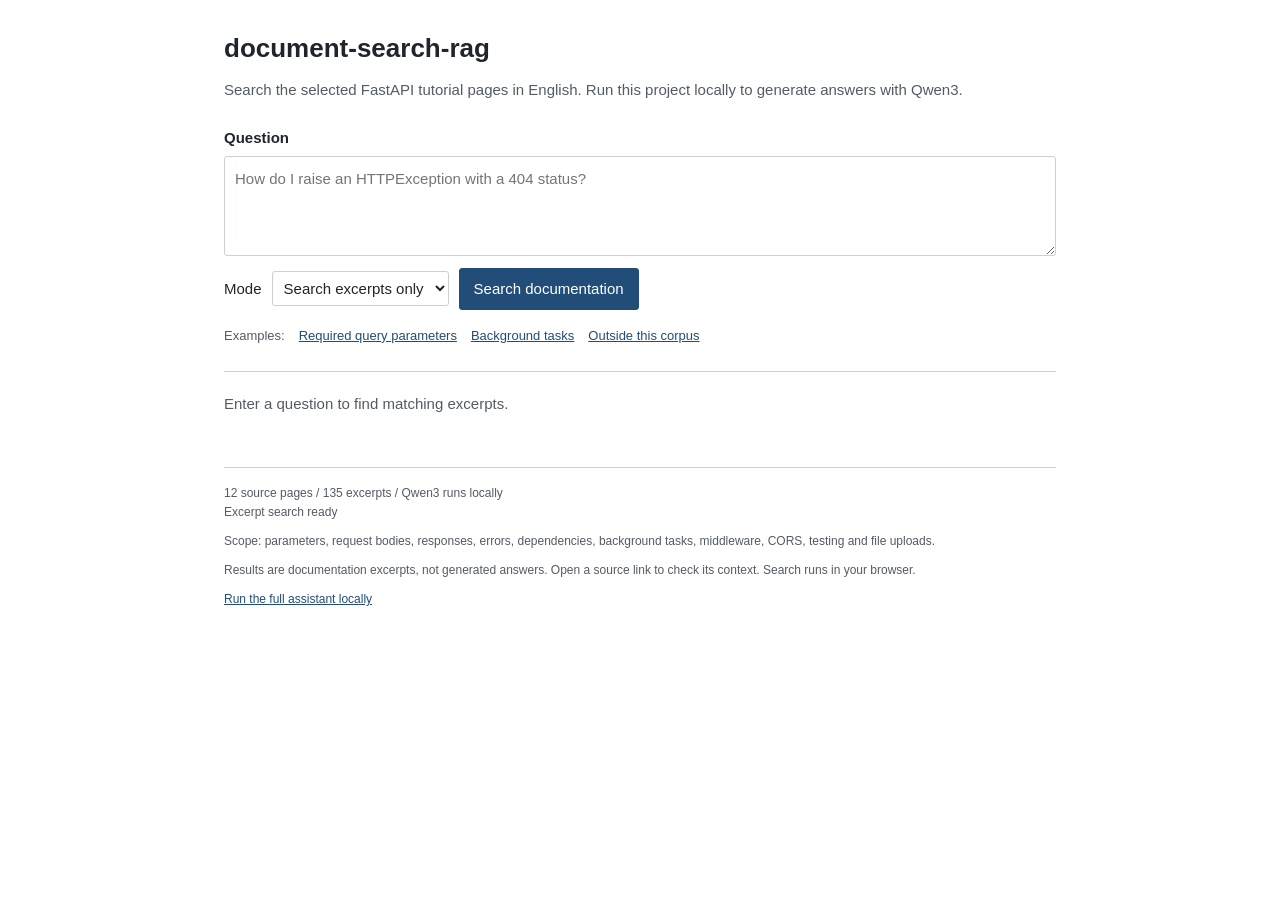
<file: web/index.html>
<!doctype html>
<html lang="en">
<head>
  <meta charset="utf-8">
  <meta name="viewport" content="width=device-width, initial-scale=1">
  <title>document-search-rag - FastAPI documentation assistant</title>
  <link rel="stylesheet" href="./style.css">
  <script type="module" src="./app.js"></script>
</head>
<body>
<main>
  <h1>document-search-rag</h1>
  <p class="intro">Search the selected FastAPI tutorial pages in English. Run this project locally to generate answers with Qwen3.</p>
  <form id="ask-form">
    <label for="question">Question</label>
    <textarea id="question" name="question" maxlength="600" minlength="3" required placeholder="How do I raise an HTTPException with a 404 status?"></textarea>
    <div class="controls">
      <label for="mode">Mode</label>
      <select id="mode"><option value="search">Search excerpts only</option></select>
      <button id="submit" type="submit">Search documentation</button>
    </div>
  </form>
  <div class="examples" aria-label="Example questions">
    <span>Examples:</span>
    <button type="button" data-question="How do I declare a required query parameter?">Required query parameters</button>
    <button type="button" data-question="When do background tasks run?">Background tasks</button>
    <button type="button" data-question="How do I configure Kubernetes autoscaling for FastAPI?">Outside this corpus</button>
  </div>
  <section id="result" class="result" aria-label="Result" aria-live="polite">
    <p>Enter a question to find matching excerpts.</p>
  </section>
  <footer>
    <p><span id="pages">12</span> source pages / <span id="chunks">-</span> excerpts / <span id="model">Qwen3 runs locally</span><br><span id="health">Loading search index...</span></p>
    <p>Scope: parameters, request bodies, responses, errors, dependencies, background tasks, middleware, CORS, testing and file uploads.</p>
    <p>Results are documentation excerpts, not generated answers. Open a source link to check its context. Search runs in your browser.</p>
    <a href="https://github.com/Gr1gorii/document-search-rag#run-locally">Run the full assistant locally</a>
  </footer>
</main>
</body>
</html>
</file>
<file: web/style.css>
:root {
  color-scheme:light;
  --ink:#20252b;
  --muted:#535b65;
  --line:#cbd0d6;
  --accent:#214d78;
}
* {
  box-sizing:border-box;
}
body {
  margin:0;
  background:white;
  color:var(--ink);
  font:15px/1.6 -apple-system,BlinkMacSystemFont,"Segoe UI",sans-serif;
}
main {
  max-width:880px;
  margin:auto;
  padding:32px 24px;
}
h1 {
  font-size:26px;
  line-height:1.3;
  margin:0 0 12px;
}
.intro {
  color:var(--muted);
  margin:0 0 24px;
}
form>label {
  display:block;
  font-weight:600;
  margin-bottom:6px;
}
textarea,select,button {
  font:inherit;
}
textarea {
  display:block;
  width:100%;
  min-height:100px;
  resize:vertical;
  padding:10px;
  border:1px solid var(--line);
  border-radius:3px;
  color:var(--ink);
  background:white;
}
textarea:focus,select:focus,button:focus-visible,a:focus-visible,summary:focus-visible {
  outline:2px solid var(--accent);
  outline-offset:3px;
}
.controls {
  display:flex;
  align-items:center;
  flex-wrap:wrap;
  gap:10px;
  margin-top:12px;
}
select {
  padding:7px;
  border:1px solid var(--line);
  border-radius:3px;
  color:var(--ink);
  background:white;
  max-width:100%;
}
button {
  cursor:pointer;
}
#submit {
  padding:8px 14px;
  border:1px solid var(--accent);
  border-radius:3px;
  background:var(--accent);
  color:white;
}
#submit:disabled {
  opacity:.6;
  cursor:wait;
}
.examples {
  display:flex;
  flex-wrap:wrap;
  align-items:baseline;
  gap:6px 14px;
  margin:16px 0 24px;
  font-size:13px;
}
.examples>span {
  color:var(--muted);
}
.examples button {
  border:0;
  padding:0;
  background:none;
  color:var(--accent);
  text-align:left;
  text-decoration:underline;
}
.result {
  border-top:1px solid var(--line);
  padding:20px 0;
  min-height:96px;
}
.result p {
  color:var(--muted);
  margin:0 0 12px;
}
.result-head {
  display:flex;
  justify-content:space-between;
  gap:12px;
  align-items:baseline;
  margin-bottom:14px;
}
.badge {
  font-weight:600;
}
.badge.abstained {
  color:#725313;
}
.badge.error {
  color:#9a2b24;
}
.time {
  color:var(--muted);
  font-size:13px;
  white-space:nowrap;
}
.answer {
  white-space:pre-wrap;
  overflow-wrap:anywhere;
  margin-bottom:20px;
}
a {
  color:var(--accent);
}
.source {
  margin-top:16px;
  padding-top:14px;
  border-top:1px solid var(--line);
  overflow-wrap:anywhere;
}
.source a {
  font-weight:600;
}
.source small {
  display:block;
  color:var(--muted);
  font-size:12px;
  margin-top:4px;
}
.source summary {
  font-size:13px;
  cursor:pointer;
  margin-top:8px;
}
.source pre {
  white-space:pre-wrap;
  overflow-wrap:anywhere;
  background:#f5f6f7;
  padding:12px;
  font:12px/1.6 ui-monospace,monospace;
  max-height:260px;
  overflow:auto;
}
details.retrieval {
  margin-top:20px;
  font-size:13px;
}
footer {
  border-top:1px solid var(--line);
  padding-top:16px;
  color:var(--muted);
  font-size:12px;
}
footer p {
  margin:0 0 10px;
}
@media(max-width:500px) {
  main {
    padding:20px 16px;
  }
  h1 {
    font-size:23px;
  }
  .controls label {
    width:100%;
  }
  .controls select,.controls #submit {
    width:100%;
  }
}
</file>
